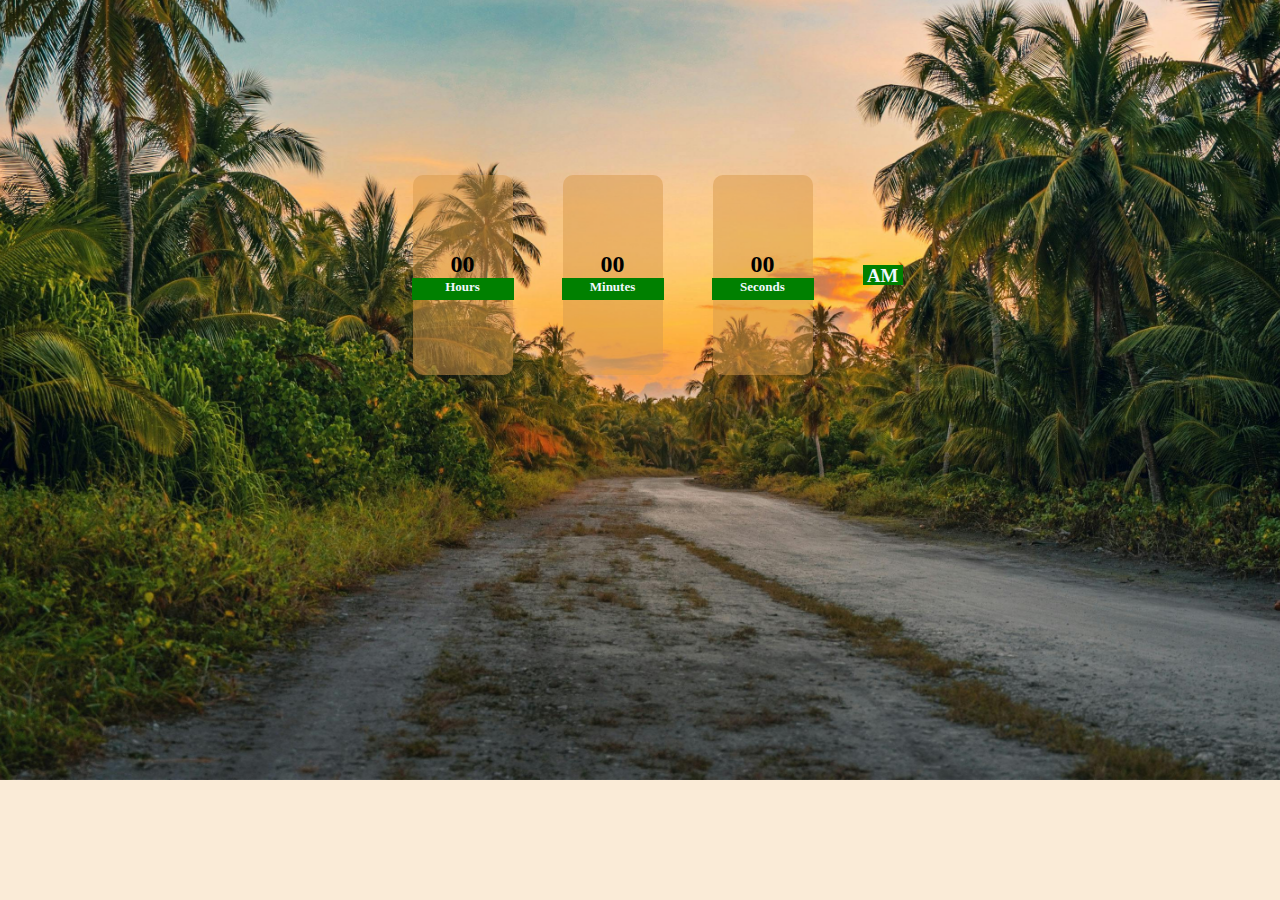
<file: digital clock/Clock.html>
<!DOCTYPE html>
<html lang="en">
<head>
    <meta charset="UTF-8">
    <meta name="viewport" content="width=device-width, initial-scale=1.0">
    <title>Digital Clock</title>
    <link rel="stylesheet" href="Clock.css"/>
</head>
<body>
        <div class="container">
            <div class="li">
                <span id="hrs">00</span>
                <span class="text">Hours</span>
            </div>
            <div class="li">
                <span id="mins">00</span>
                <span class="text">Minutes</span>
            </div>
            <div class="li">
                <span id="secs">00</span>
                <span class="text">Seconds</span>
            </div>
            <h3 class="ampm">AM</h3>
        </div>
    <script src="Clock.js"></script>
</body>
</html>
</file>
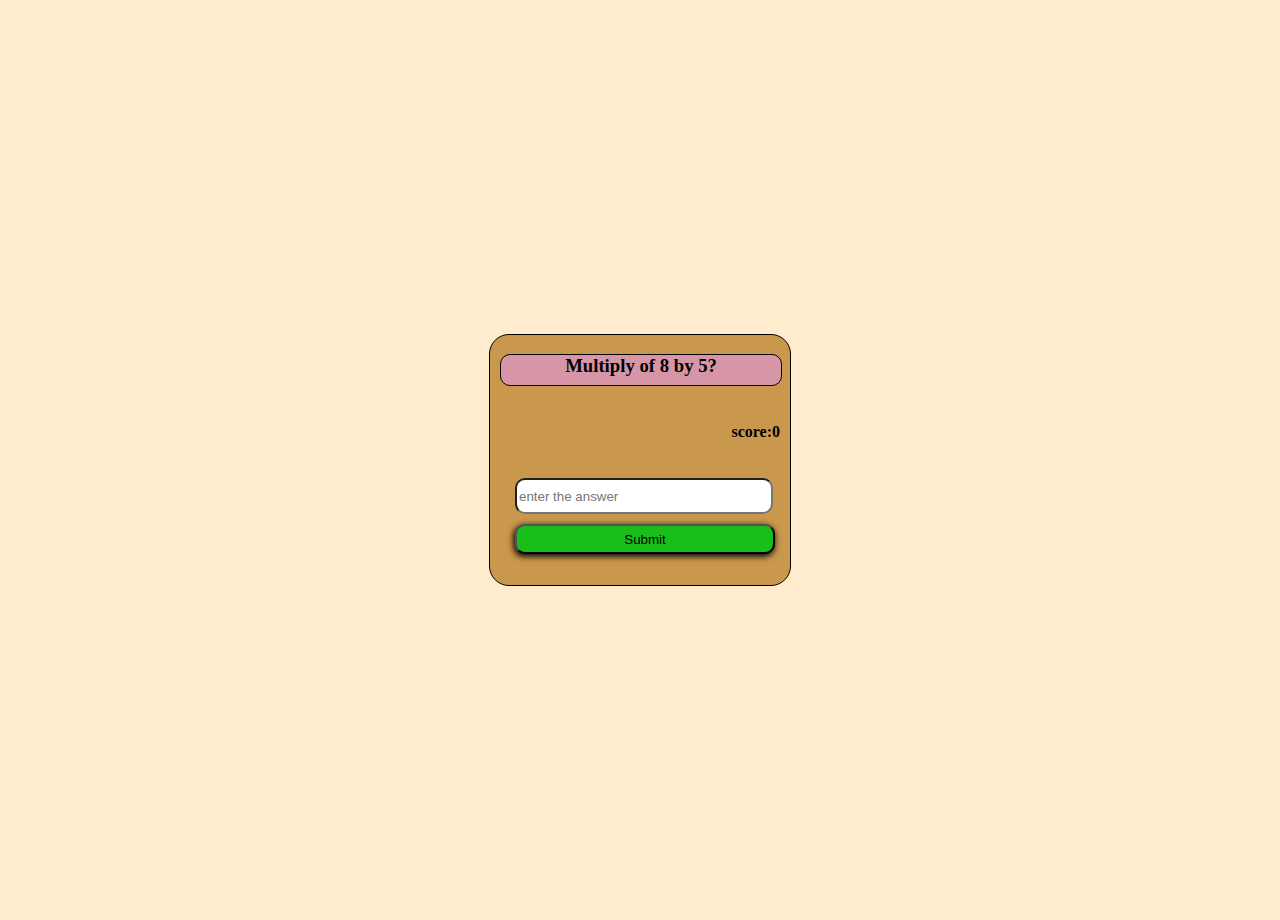
<file: multiplication game/Mul.html>
<!DOCTYPE html>
<html lang="en">
<head>
    <meta charset="UTF-8">
    <meta name="viewport" content="width=device-width, initial-scale=1.0">
    <title>Multiplication game</title>
    <link rel="stylesheet" href="Mul.css"/>
</head>
<body>
    <div class="container">
            <form id="button">
            <h3 id="question">Multiply of 6 by 2?</h3>
            <h6 id="score">0</h6>
            <div class="sub">
            <input type="text" id="input" placeholder="enter the answer" required/>
            <button type="submit"> Submit</button>
            </div>  
            </form>
    </div>
    <script src="Mul.js"></script>
</body>
</html>
</file>
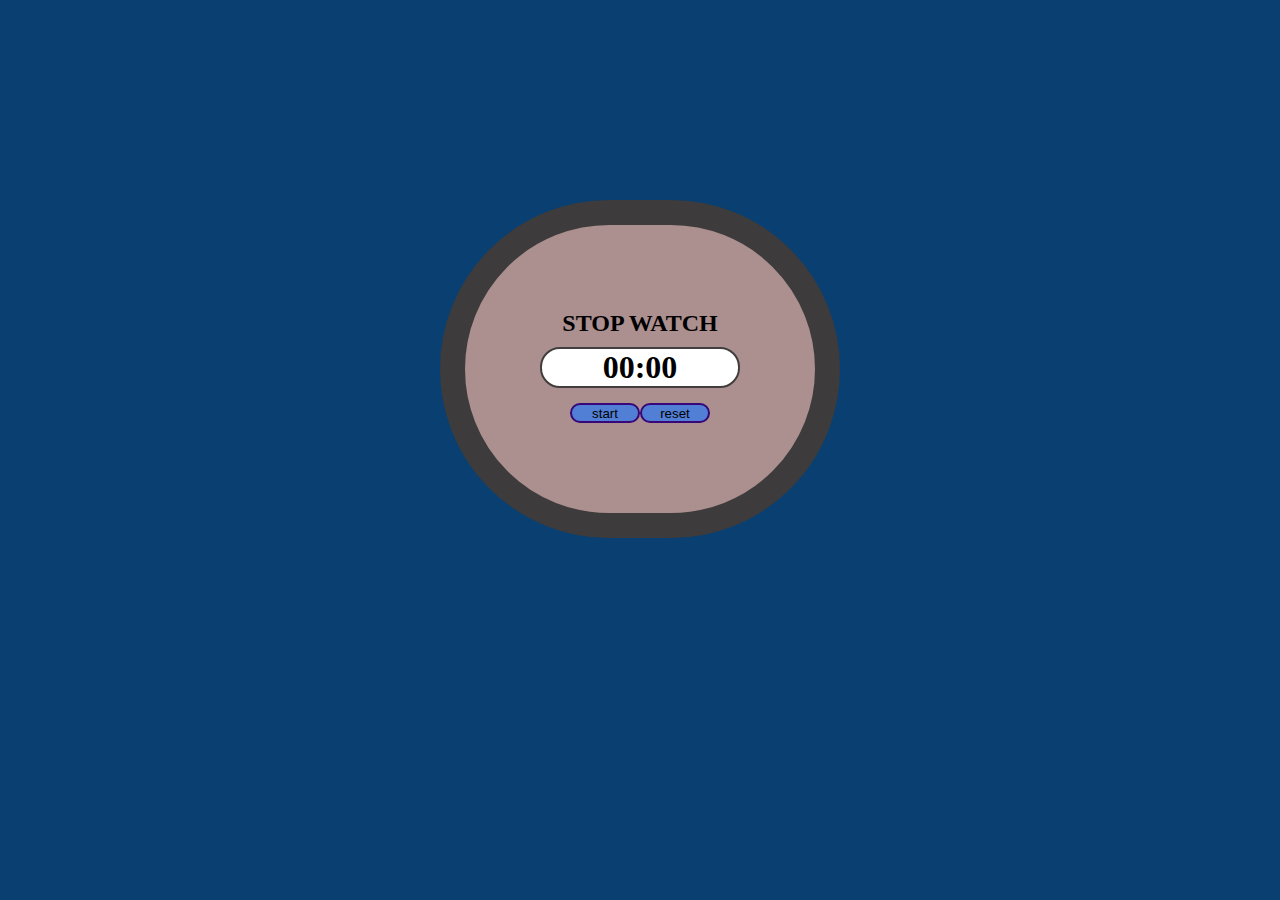
<file: stopwatch/Stopwatch.Html>
<!DOCTYPE html>
<html lang="en">
<head>
    <meta charset="UTF-8">
    <meta name="viewport" content="width=device-width, initial-scale=1.0">
    <title>Document</title>
    <link rel="Stylesheet" href="Stopwatch.css"/>
</head>
<body>
   
    <div class="container">
        <h2>STOP WATCH</h2>
        <h1><span id="sec">00</span>:<span id="msec">00</span> </h1>
    <div class="btn">
        <button  class="start" onclick="handlestart()"id="btn">start</button>
        <button class="reset" onclick="handlereset()"id="resetbtn">reset</button>
    </div>
    </div>
</body>
<script src="Stopwatch.js"></script>
</html>
</file>
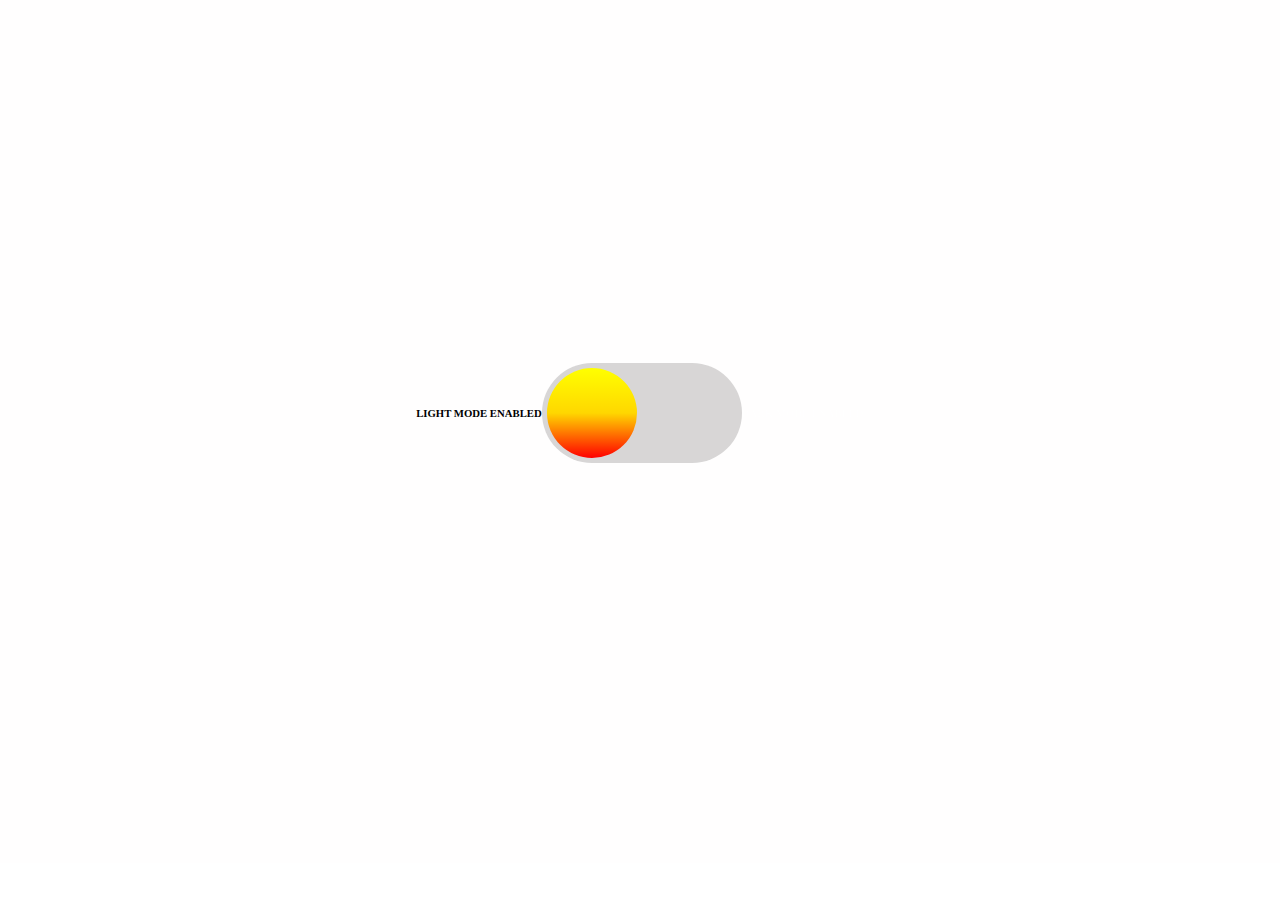
<file: Toggle_switch/Toggle.html>
<!DOCTYPE html>
<html lang="en">
<head>
    <meta charset="UTF-8">
    <meta name="viewport" content="width=device-width, initial-scale=1.0">
    <title>Toggle</title>
    <link rel="stylesheet" href="Toggle.css"/>
</head>
<body>
        <h6>LIGHT MODE ENABLED</h6>
        <input type="checkbox" id="check">
        <label for="check" class="button"></label>
        <div class="container"></div>
        <h6 class="text">DARK MODE ENABLED</h6>
</body>
</html>
</file>
<file: digital clock/Clock.css>
*{
    margin:0;
    padding:0;
}
body{
    background-image:url(./image/pics1.jpg);
    background-color: antiquewhite;
    min-height: 550px;
    background-position: center;
    background-size:1550px 1010px;
    background-repeat: no-repeat;
    justify-content: center;
    align-items: center;
    display: flex;
    margin:0px 30px;
}
.container{
    display:grid;
    grid-template-columns: 100px 100px 100px 5px;
    gap: 50px;
    width:600px;
    height:300px;
    justify-content: center;
    align-items: center;
}
.li{
    display:flex;
    flex-direction: column;
    background-color: rgba(216, 153, 76, 0.5);
    height:200px;
    width:100px;
    font-size: x-large;
    font-weight: bold;
    justify-content: center;
    align-items: center; 
    border-radius: 10px;
}
span.text{
font-size: small;
text-align: center;
border: 1px solid green;
color:aliceblue;
height:20px;
width:100px;
background-color: green;
position: relative;
}
.ampm{
    position:relative;
    justify-content: right;
    text-align: center;
    background-color: green;
    color: aliceblue;
    height: 20px;
    width: 40px;
}
</file>
<file: multiplication game/Mul.css>
body{
    margin: 10px;
    min-height: 100vh;
    display: flex;
    justify-content: center;
    align-items: center;
    background-color: blanchedalmond;
}
.container
{
    width:300px;
    height: 250px;
    border: 1px solid black;
    text-align: center;
    background-color: rgb(202, 152, 76);
    border-radius: 20px;
}
h3{
    text-align: center;
    margin-left: 10px;
    border: 1px solid black;
    height:30px;
    width: 280px;
    border-radius: 10px;
    background-color: rgb(215, 150, 168);
}
h6{
    display: flex;
    flex-direction: row-reverse;
    margin-right: 10px;
    font-size: medium;
}
.sub{
    display: grid;
    margin:25px;
    gap:10px
}
input{
    width: 250px;
    height: 30px;
    border-radius: 10px;
}
button{
    width: 260px;
    height: 30px;
    text-align: center;
    border-radius: 10px;
    background-color: rgb(26, 190, 26);
    box-shadow: -1px 2px 6px 0.5px;
}
button:hover{
    background-color: rgb(6, 234, 6);
}
</file>
<file: stopwatch/Stopwatch.css>
*{
    margin:0;
    padding: 0;
}
body{
    background-color: rgb(9, 64, 113);
    display:flex;
    justify-content: center;
    align-items: center;
    margin-top: 200px;
}
.container{
    border-radius: 300px;
    border: 25px solid rgb(61, 59, 59);
    background-color: rgb(172, 143, 143);
    align-items: center;
    padding:75px
}
h2{
    text-align:center;
    padding:10px;
}
h1{
    border: 2px solid rgb(66, 62, 62);
    border-radius: 20px;
    text-align: center;
    background-color: white;
}
.btn{
    border:0px solid;
    border-radius:30px;
    width:200px;
    height:50px;
    display:flex;
    justify-content: center;
    align-items: center;
}
button{
    width:70px;
    height:20px;
    align-items: center;
    background-color: rgb(81, 127, 213);
    border-radius: 20px;
    border: 2px solid rgb(55, 6, 120);
}
</file>
<file: Toggle_switch/Toggle.css>
body{
    min-height: 90vh;
    display: flex;
    align-items: center;
    justify-content:center;
}.button{
    height: 100px;
    width:200px;
    border-radius:200px;
    background-color: rgb(216, 214, 214);
    cursor: pointer;
    position: relative;
}
.button::before{
    position: absolute;
    content:"";
    width: 90px;
    height: 90px;
    border-radius: 50%;
    background:linear-gradient(yellow,gold,red);
    margin:5px;
    transition-duration: 0.5s;
}
input:checked+.button{
    background-color:gray;
}
input:checked+.button::before{
    transform: translateX(100px);
    background:linear-gradient(white,gray,black);
}
input{
    display:none;
}
.container{
    background-color: rgb(255, 254, 254);
    position:absolute;
    z-index: -1;
    width: 100vw;
    height: 100vh;
    transition-duration: 1s;
}
input:checked+label+.container{
    background-color: black;
    position:absolute;
    z-index: -1;
    width: 100vw;
    height: 100vh;
    transition-duration: 1s;
}
.text{
color:white;
}
</file>
